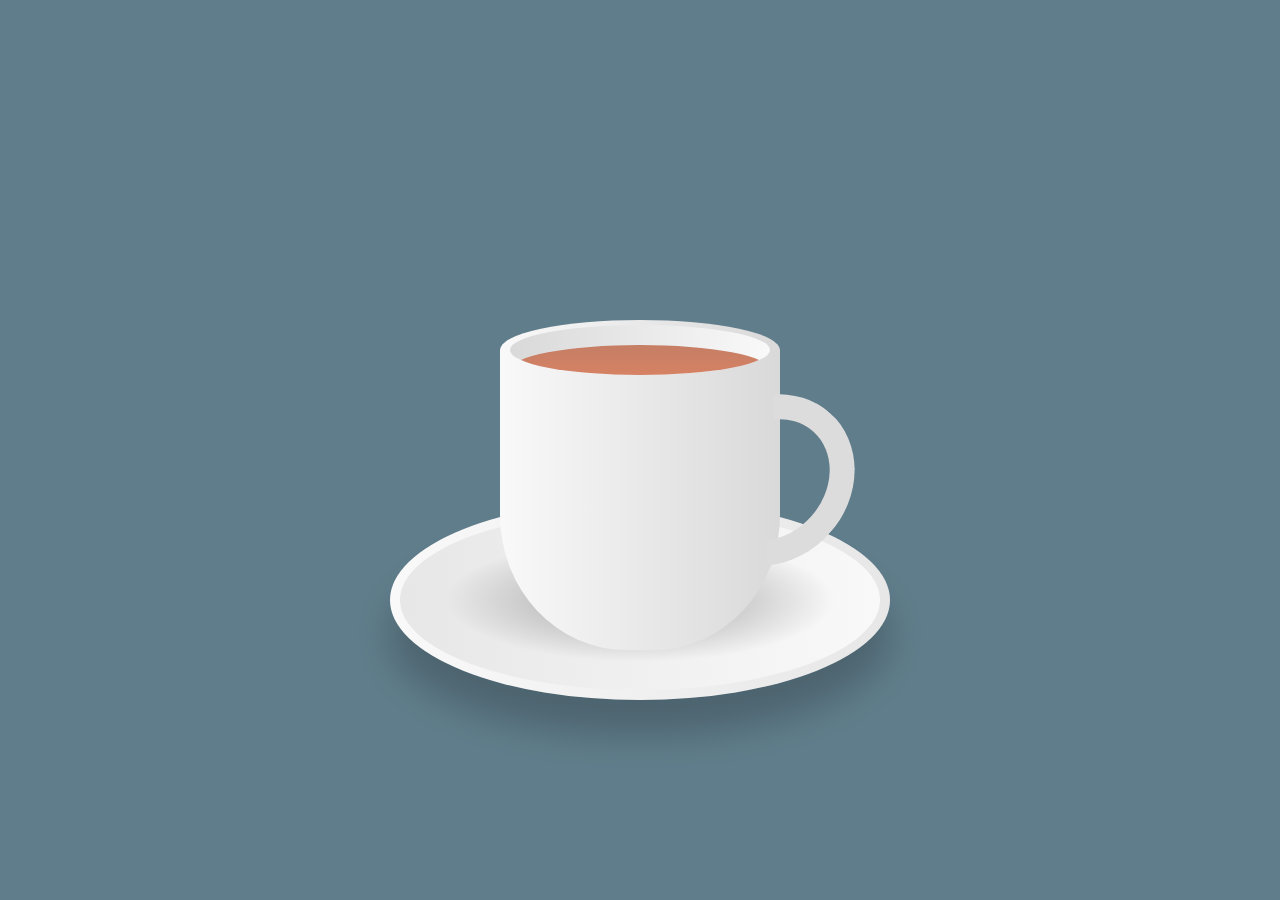
<file: animated_hot_cup_of_tea/index.html>
<!DOCTYPE html>
<html lang="en">
<head>
    <meta charset="UTF-8">
    <title>Animated Tea Cup | CSS Animation</title>
    <link rel="stylesheet" href="style.css">
</head>
<body>
    <div class="container">
        <div class="plate"></div>
        <div class="cup">
            <div class="top">
                <div class="vapour">
                    <span style="--i:16;"></span>
                    <span style="--i:7;"></span>
                    <span style="--i:5;"></span>
                    <span style="--i:18;"></span>
                    <span style="--i:4;"></span>
                    <span style="--i:10;"></span>
                    <span style="--i:6;"></span>
                    <span style="--i:9;"></span>
                    <span style="--i:1;"></span>
                    <span style="--i:20;"></span>
                    <span style="--i:11;"></span>
                    <span style="--i:12;"></span>
                    <span style="--i:13;"></span>
                    <span style="--i:14;"></span>
                    <span style="--i:3;"></span>
                    <span style="--i:17;"></span>
                    <span style="--i:19;"></span>
                    <span style="--i:15;"></span>
                    <span style="--i:2;"></span>
                    <span style="--i:8;"></span>
                </div>
                <div class="circle">
                    <div class="tea"></div>
                </div>
            </div>
            <div class="handle">

            </div>
        </div>
    </div>
</body>
</html>
</file>
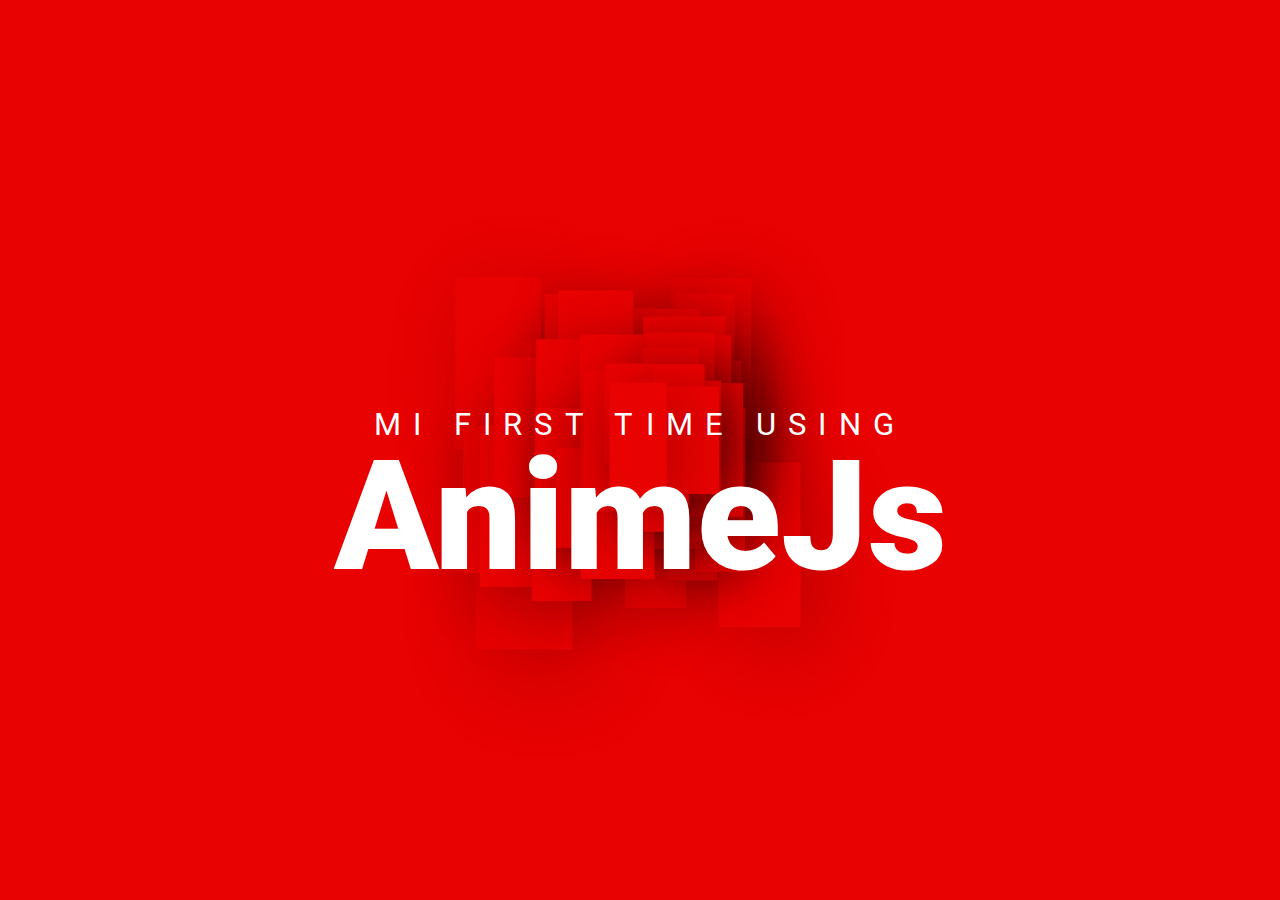
<file: background-animation-effects/index.html>
<!DOCTYPE html>
<html lang="en">
<head>
    <meta charset="UTF-8">
    <title>Document</title>
    <link rel="stylesheet" href="./css/style.css">
</head>
<body>
    <div class="container">
        <h2><span>Mi first time using</span><br>AnimeJs</h2>
    </div>
</body>
<script src="./js/anime.min.js"></script>
<script src="./js/style.js"></script>
<script>
        function animateBlocks() {
        anime({
            targets: '.block',
            translateX: function() {
                return anime.random(-700, 700)
            },
            translateY: function() {
                return anime.random(-500, 500)
            },
            scale: function() {
                return anime.random(1, 5)
            },
            easing: 'linear',
            duration: 3000,
            delay: anime.stagger(10),
            complete: animateBlocks
        })
    }
    animateBlocks();
</script>
</html>
</file>
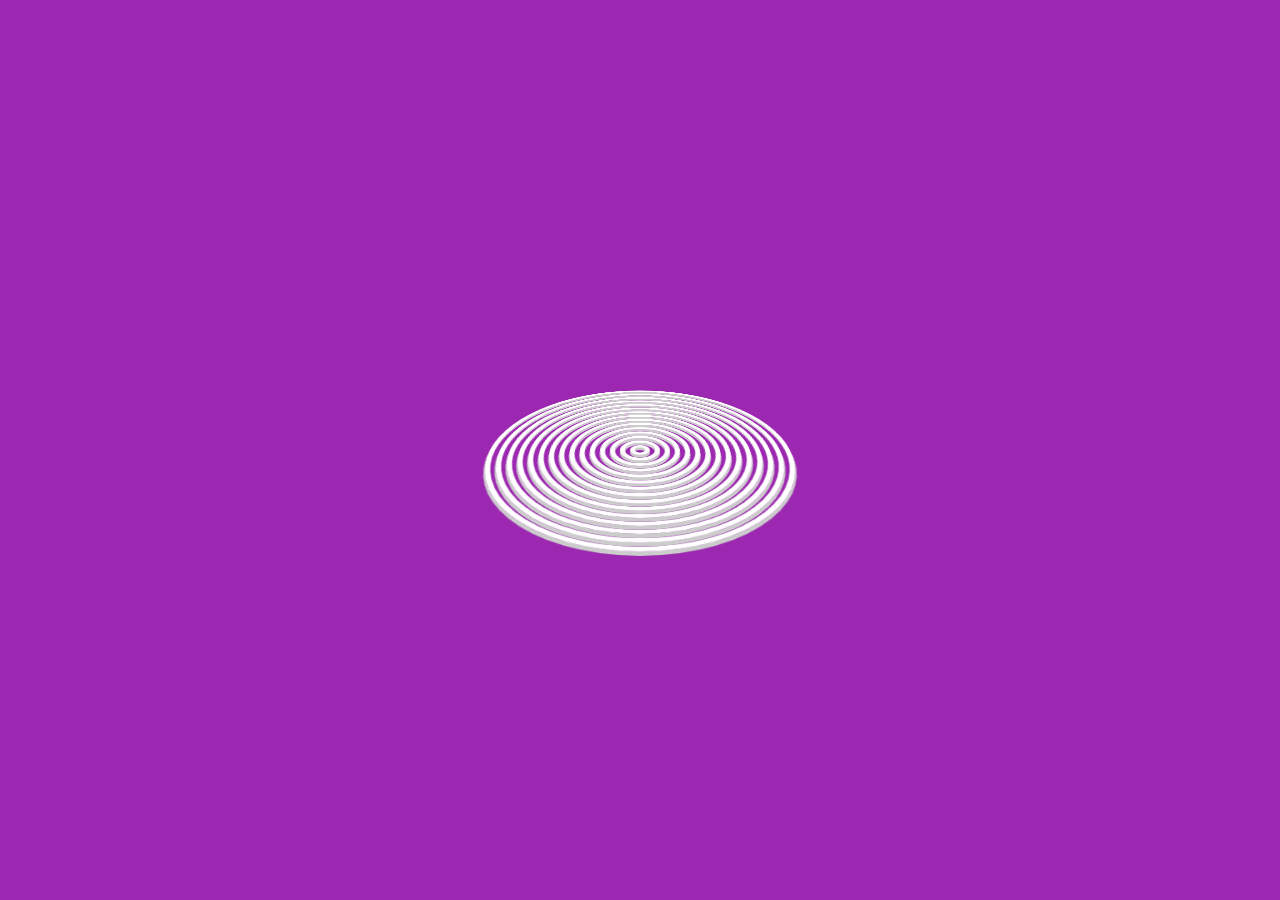
<file: wavy-circle-loader-animation/index.html>
<!DOCTYPE html>
<html lang="en">

<head>
    <link rel="stylesheet" type="text/css" href="style.css">
    <title>3D Wavy Circle Loading Animation</title>
</head>

<body>
    <div class="loader">
        <span></span>
        <span></span>
        <span></span>
        <span></span>
        <span></span>
        <span></span>
        <span></span>
        <span></span>
        <span></span>
        <span></span>
        <span></span>
        <span></span>
        <span></span>
        <span></span>
        <span></span>
    </div>
</body>

</html>
</file>
<file: animated_hot_cup_of_tea/style.css>
* {
    margin: 0;
    padding: 0;
    box-sizing: border-box;
}

body {
    display: flex;
    justify-content: center;
    align-items: center;
    min-height: 100vh;
    background: #607d8b;
}

.container {
    position: relative;
    top: 50px;
}

.cup {
    position: relative;
    width: 280px;
    height: 300px;
    background: linear-gradient(to right, #f9f9f9, #d9d9d9);
    border-bottom-left-radius: 45%;
    border-bottom-right-radius: 45%;
}

.top {
    position: absolute;
    top: -30px;
    left: 0;
    width: 100%;
    height: 60px;
    background: linear-gradient(to right, #f9f9f9, #d9d9d9);
    border-radius: 50%;
}

.circle {
    position: absolute;
    top: 5px;
    left: 10px;
    width: calc(100% - 20px);
    height: 50px;
    background: linear-gradient(to left, #f9f9f9, #d9d9d9);
    border-radius: 50%;
    box-sizing: border-box;
    overflow: hidden;
}

.tea {
    position: absolute;
    top: 20px;
    left: 0;
    width: 100%;
    height: 50px;
    background: linear-gradient(#c57e65, #e28462);
    border-radius: 50%;
}

.handle {
    position: absolute;
    right: -70px;
    top: 40px;
    width: 160px;
    height: 180px;
    border: 25px solid #dcdcdc;
    border-left: 25px solid transparent;
    border-bottom: 25px solid transparent;
    border-radius: 50%;
    transform: rotate(42deg);
}

.plate {
    position: absolute;
    bottom: -50px;
    left: 50%;
    transform: translate(-50%);
    width: 500px;
    height: 200px;
    background: linear-gradient(to right, #f9f9f9, #e7e7e7);
    border-radius: 50%;
    box-shadow: 0px 35px 35px rgba(0, 0, 0, 0.2);
}

.plate::before {
    content: '';
    position: absolute;
    top: 10px;
    left: 10px;
    right: 10px;
    bottom: 10px;
    border-radius: 50%;
    background: linear-gradient(to left, #f9f9f9, #e7e7e7);
}

.plate::after {
    content: '';
    position: absolute;
    top: 30px;
    left: 30px;
    right: 30px;
    bottom: 30px;
    background: radial-gradient(rgba(0,0,0,0.2) 25%, transparent, transparent);
    border-radius: 50%;
}

.vapour {
    position: relative;
    display: flex;
    z-index: 1;
    padding: 0 20px;
}

.vapour span {
    position: relative;
    bottom: 50px;
    display: block;
    margin: 0 2px 50px;
    min-width: 8px;
    height: 120px;
    background: #fff;
    border-radius: 50%;
    animation: animate 5s linear infinite;
    opacity: 0;
    filter: blur(8px);
    animation-delay: calc(var(--i) * -0.5s);
}

@keyframes animate {
    0% {
        transform: translateY(0) scaleX(1);
    }

    15% {
        opacity: 1;
    }

    50% {
       transform: translateY(-150px) scaleX(5);
    }
    95% {
        opacity: 0;
    }
    100% {
        transform: translateY(-300px) scaleX(10);
    }
}
</file>
<file: background-animation-effects/css/style.css>
@import url('https://fonts.googleapis.com/css?family=Roboto:300,400,500,700,900&display=swap');
* {
    margin: 0;
    padding: 0;
    box-sizing: border-box;
    font-family: 'Roboto', sans-serif;
}

body {
    position: relative;
    overflow: hidden;
    display: flex;
    justify-content: center;
    align-items: center;
    min-height: 100vh;
    background: #e80202;
}

.container {
    position: absolute;
    width: 100%;
    height: 100%;
    display: flex;
    justify-content: center;
    align-items: center;
}

h2 {
    color: #fff;
    text-align: center;
    font-size: 12vw;
    line-height: 0.6em;
    z-index: 1000;
    font-weight: 900;
}

h2 span {
    font-size: 0.2em;
    letter-spacing: 0.4em;
    font-weight: 400;
    text-transform: uppercase;
}

.block {
    position: absolute;
    width: 50px;
    height: 100px;
    background: #e80202;
    box-shadow: 10px 10px 50px rgba(0, 0, 0, 0.2);
}
</file>
<file: wavy-circle-loader-animation/style.css>
* {
    margin: 0;
    padding: 0;
}

body {
    display: flex;
    justify-content: center;
    align-items: center;
    min-height: 100vh;
    background: #9c27b0;
}

.loader {
    position: relative;
    width: 300px;
    height: 300px;
    transform-style: preserve-3d;
    transform: perspective(500px) rotateX(60deg);
}

.loader span {
    position: absolute;
    display: block;
    border: 5px solid #fff;
    box-shadow: 0 5px 0 #ccc,
                inset 0 5px 0 #ccc;
    box-sizing: border-box;
    border-radius: 50%;
    animation: animate  3s  ease-in-out infinite;
}
@keyframes animate {
    0%,100% {
        transform: translateZ(0px);
    }

    50% {
        transform: translateZ(100px);
    }
    
    
}

.loader span:nth-child(1) {
    top: 0;
    left: 0;
    bottom: 0;
    right: 0;
    animation-delay: 1.4s;
}

.loader span:nth-child(2) {
    top: 10px;
    left: 10px;
    bottom: 10px;
    right: 10px;
    animation-delay: 1.3s;
}

.loader span:nth-child(3) {
    top: 20px;
    left: 20px;
    bottom: 20px;
    right: 20px;
    animation-delay: 1.2s;
}

.loader span:nth-child(4) {
    top: 30px;
    left: 30px;
    bottom: 30px;
    right: 30px;
    animation-delay: 1.1s;
}

.loader span:nth-child(5) {
    top: 40px;
    left: 40px;
    bottom: 40px;
    right: 40px;
    animation-delay: 1s;
}

.loader span:nth-child(6) {
    top: 50px;
    left: 50px;
    bottom: 50px;
    right: 50px;
    animation-delay: 0.9s;
}

.loader span:nth-child(7) {
    top: 60px;
    left: 60px;
    bottom: 60px;
    right: 60px;
    animation-delay: 0.8s;
}

.loader span:nth-child(8) {
    top: 70px;
    left: 70px;
    bottom: 70px;
    right: 70px;
    animation-delay: 0.7s;
}

.loader span:nth-child(9) {
    top: 80px;
    left: 80px;
    bottom: 80px;
    right: 80px;
    animation-delay: 0.6s;
}

.loader span:nth-child(10) {
    top: 90px;
    left: 90px;
    bottom: 90px;
    right: 90px;
    animation-delay: 0.5s;
}

.loader span:nth-child(11) {
    top: 100px;
    left: 100px;
    bottom: 100px;
    right: 100px;
    animation-delay: 0.4s;
}

.loader span:nth-child(12) {
    top: 110px;
    left: 110px;
    bottom: 110px;
    right: 110px;
    animation-delay: 0.3s;
}

.loader span:nth-child(13) {
    top: 120px;
    left: 120px;
    bottom: 120px;
    right: 120px;
    animation-delay: 0.2s;
}

.loader span:nth-child(14) {
    top: 130px;
    left: 130px;
    bottom: 130px;
    right: 130px;
    animation-delay: 0.1s;
}

.loader span:nth-child(15) {
    top: 140px;
    left: 140px;
    bottom: 140px;
    right: 140px;
    animation-delay: 0s;
}
</file>
